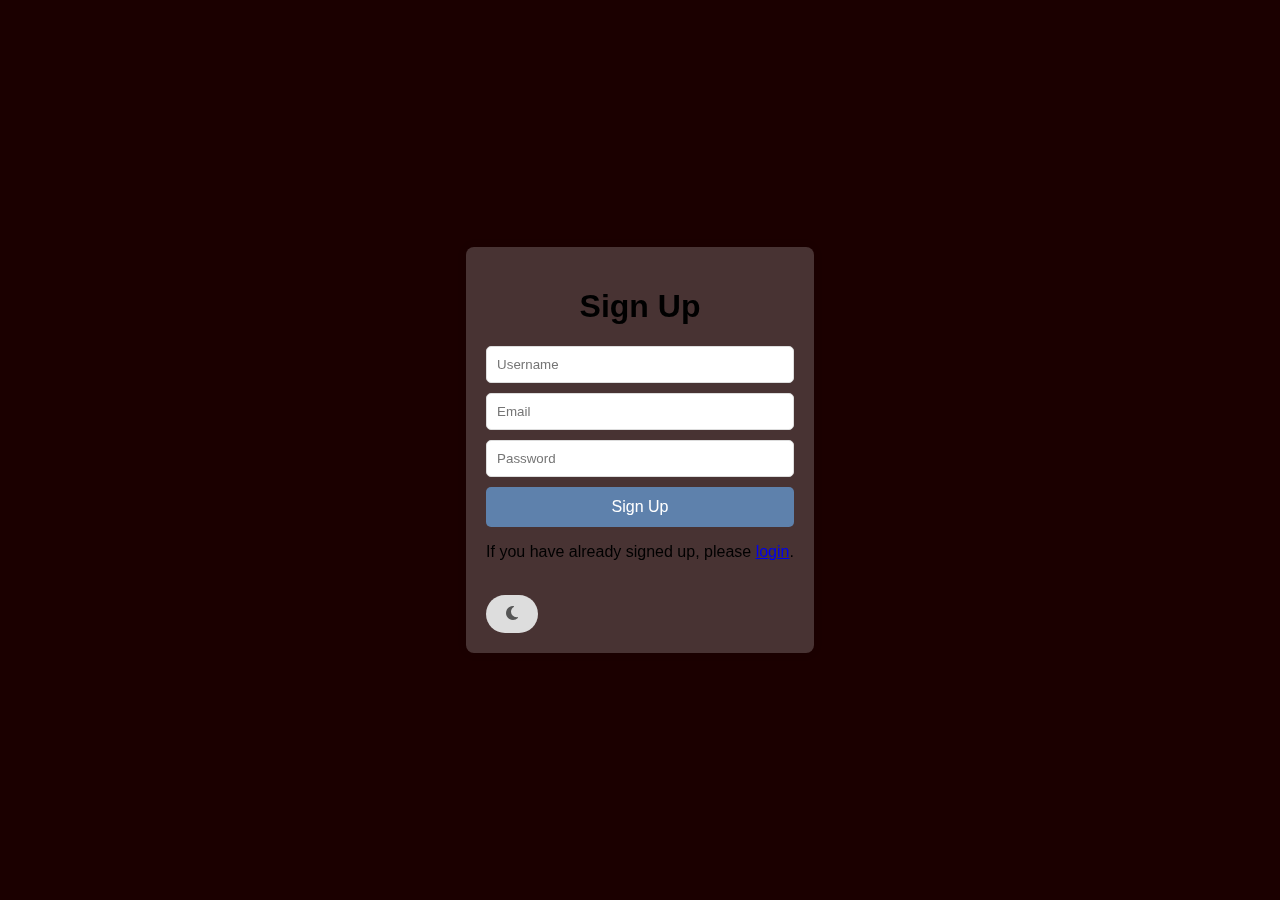
<file: index.html>
<!DOCTYPE html>
<html lang="en">
<head>
    <meta charset="UTF-8">
    <meta name="viewport" content="width=device-width, initial-scale=1.0">
    <title>Signup Page</title>
    <link rel="stylesheet" href="style.css" id="theme-style">
</head>

<body>  
<div class="center-flex"> 
    <div class="signup-form">
        <h1>Sign Up</h1>
        <form action="submit.php" method="post">
    <input type="text" name="username" placeholder="Username" required>
    <input type="email" name="email" placeholder="Email" required>
    <input type="password" name="password" placeholder="Password" required>
    <button type="submit">Sign Up</button>
</form>
<p>If you have already signed up, please <a href="login.html">login</a>.</p> <!-- Add this line -->
 </br>
<link rel="stylesheet" href="https://cdnjs.cloudflare.com/ajax/libs/font-awesome/6.1.1/css/all.min.css">
<button id="toggle-theme" class="theme-toggle-btn">
    <i class="fas fa-sun" style="display:none;"></i> <!-- Hidden by default -->
    <i class="fas fa-moon"></i>
</button>	
</div> </div>
<script src="script.js"></script>
</body>
</html>
</file>
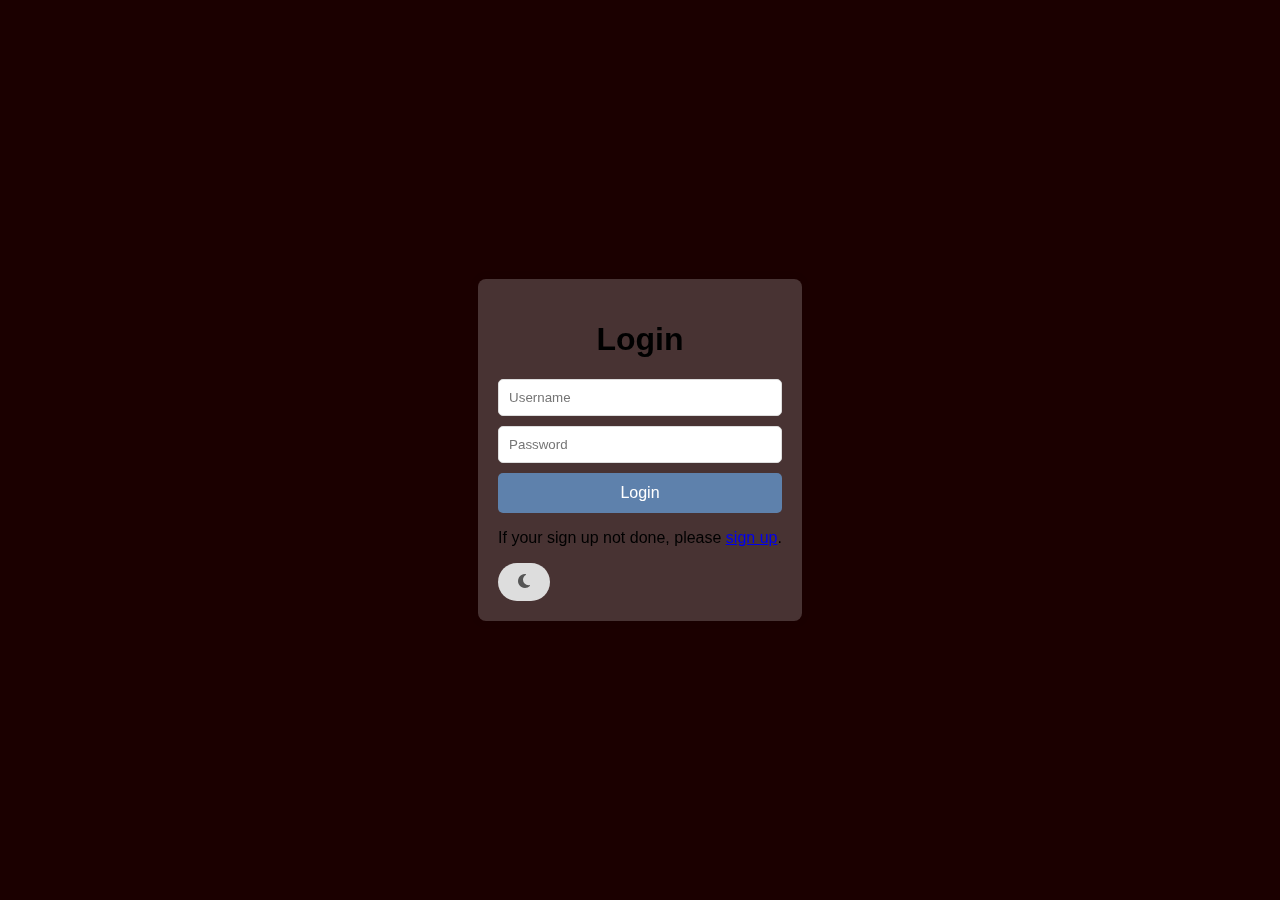
<file: login.html>
<!DOCTYPE html>
<html lang="en">
<head>
    <meta charset="UTF-8">
    <meta name="viewport" content="width=device-width, initial-scale=1.0">
    <title>Login Page</title>
    <link rel="stylesheet" href="style.css" id="theme-style">
</head>
<body>
<div class="center-flex">
    <div class="signup-form">
        <h1>Login</h1>
        <form action="login.php" method="post">
            <input type="text" name="username" placeholder="Username" required>
            <input type="password" name="password" placeholder="Password" required>
            <button type="submit">Login</button>
        </form>
		<p>If your sign up not done, please <a href="index.html">sign up</a>.</p> <!-- Add this line -->
    
<link rel="stylesheet" href="https://cdnjs.cloudflare.com/ajax/libs/font-awesome/6.1.1/css/all.min.css">
<button id="toggle-theme" class="theme-toggle-btn">
    <i class="fas fa-sun" style="display:none;"></i> <!-- Hidden by default -->
    <i class="fas fa-moon"></i>
</button>	
</div> </div>
<script src="script.js"></script>
</body>
</html>
</file>
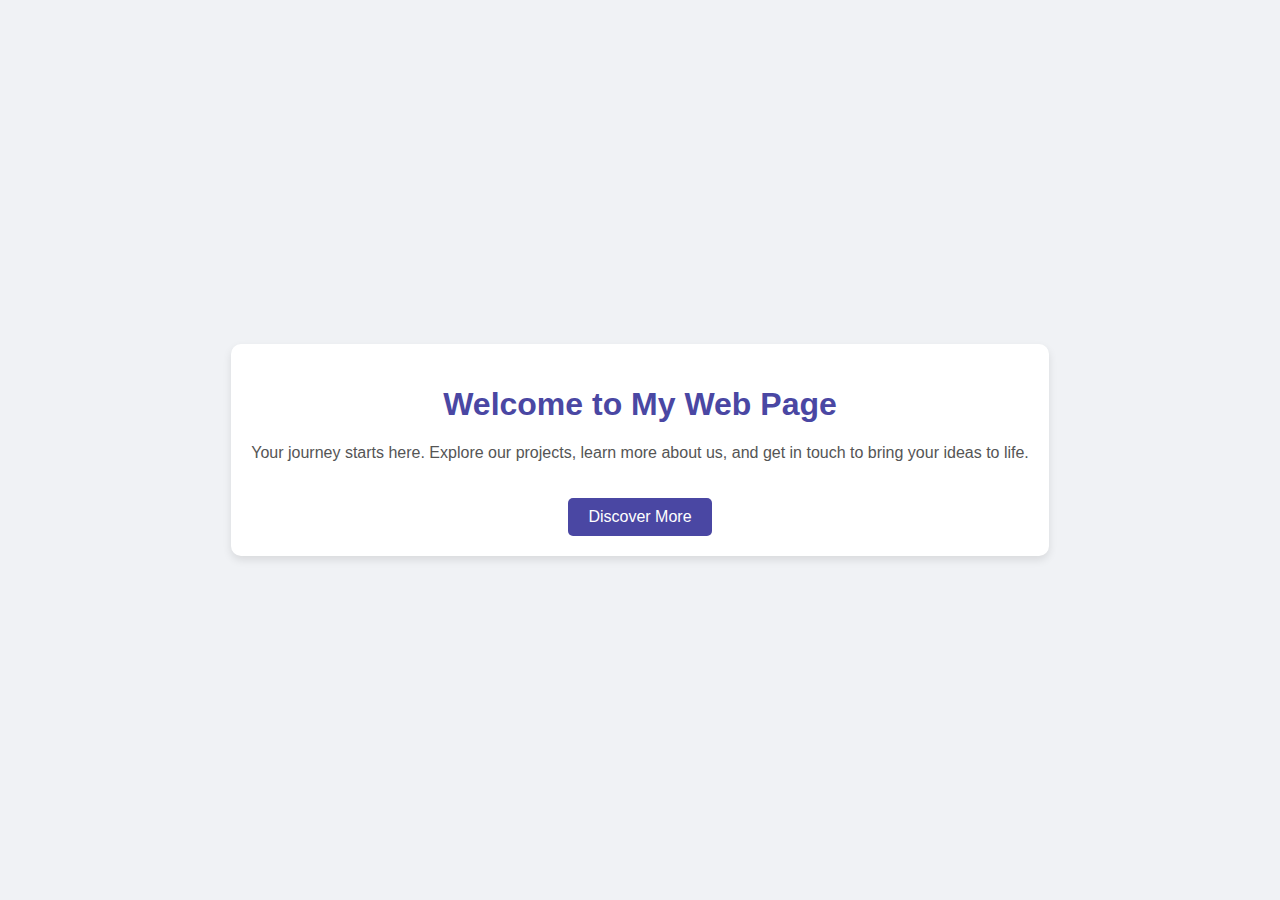
<file: main.html>
<!DOCTYPE html>
<html lang="en">
<head>
    <meta charset="UTF-8">
    <meta name="viewport" content="width=device-width, initial-scale=1.0">
    <title>Welcome to My Web Page</title>
    <style>
        body {
            font-family: Arial, sans-serif;
            margin: 0;
            padding: 0;
            display: flex;
            justify-content: center;
            align-items: center;
            height: 100vh;
            background-color: #f0f2f5;
            color: #333;
        }
        .welcome-container {
            text-align: center;
            padding: 20px;
            border-radius: 10px;
            background-color: #ffffff;
            box-shadow: 0 4px 8px rgba(0, 0, 0, 0.1);
        }
        h1 {
            color: #4a47a3;
        }
        p {
            color: #555;
        }
        .btn {
            display: inline-block;
            padding: 10px 20px;
            margin-top: 20px;
            border-radius: 5px;
            background-color: #4a47a3;
            color: #ffffff;
            text-decoration: none;
            transition: background-color 0.3s;
        }
        .btn:hover {
            background-color: #3d3b91;
        }
    </style>
</head>
<body>
    <div class="welcome-container">
        <h1>Welcome to My Web Page</h1>
        <p>Your journey starts here. Explore our projects, learn more about us, and get in touch to bring your ideas to life.</p>
        <a href="#" class="btn">Discover More</a>
    </div>
</body>
</html>
</file>
<file: style.css>
body {
    font-family: 'Arial', sans-serif;
    background-color: #1B0000;
    display: flex;
    justify-content: center;
       height: 100vh;
    margin: 0;
}
.signup-form {
    padding: 20px;
    background: rgba(255, 255, 255, 0.2); /* Semi-transparent white */
    backdrop-filter: blur(10px); /* Blur effect for the background */
    box-shadow: 0 0 10px rgba(0,0,0,0.1);
    border-radius: 8px;
    position: relative;
    overflow: hidden;
    z-index: 2;
}




.signup-form h1 {
    text-align: center;
}

.signup-form form {
    display: grid;
    gap: 10px;
}

input, button {
    padding: 10px;
    border-radius: 5px;
    border: 1px solid #ddd;
}

button {
    position: relative;
    padding: 10px 15px;
    border-radius: 5px;
    border: 1px solid transparent; /* Make border transparent instead of removing it to avoid shifting content */
    background-color: #5E81AC;
    color: white;
    cursor: pointer;
    overflow: hidden; /* Ensures pseudo-elements are clipped to the button's border radius */
    transition: color 0.3s ease, background-color 0.3s ease;
    font-size: 16px; /* Adjust based on your preference */
    text-align: center;
    text-decoration: none; /* Remove underline from links styled as buttons */
    display: inline-block; /* Allows the use of padding and width/height */
}

button::before {
    content: '';
    position: absolute;
    bottom: 0;
    left: 50%;
    width: 0;
    height: 2px;
    background-color: white; /* Underline color */
    transition: width 0.3s ease, left 0.3s ease; /* Smooth transition for the growing effect */
}

button:hover::before {
    width: 100%;
    left: 0;
}

button:hover {
    background-color: #4C669F; /* Change color on hover */
}

button:focus {
    outline: none; /* Remove outline on focus for aesthetic reasons, but consider accessibility implications */
}

button:active {
    transform: scale(0.98); /* Slightly shrink button when clicked for a tactile feel */
}



/* Add more styles as needed */
/.blur-effect {
    filter: blur(4px);
}

@keyframes fadeIn {
    from { opacity: 0; }
    to { opacity: 1; }
}

.fade-in {
    animation: fadeIn 1s ease-out;
}

/* Basic styling */
body {
    font-family: 'Arial', sans-serif;
    /* Other body styles */
}


/input:focus {
    filter: blur(2px); /* Blur effect on focus */
}

.center-flex {
    display: flex;
    justify-content: center; /* Centers horizontally */
    align-items: center; /* Centers vertically */
    height: 100vh; /* Full height of the viewport */
}

/.center-Mode1 {
    display: Mode1;
align-items: center;
}

#toggle-theme {
  background-color: #ddd;
  color: #555;
  border: 0;
  border-radius: 20px;
  padding: 10px 20px;
  cursor: pointer;
  transition: background-color 0.3s, color 0.3s;
}

#toggle-theme.dark-mode {
  background-color: #333;
  color: #fff;
}
</file>
